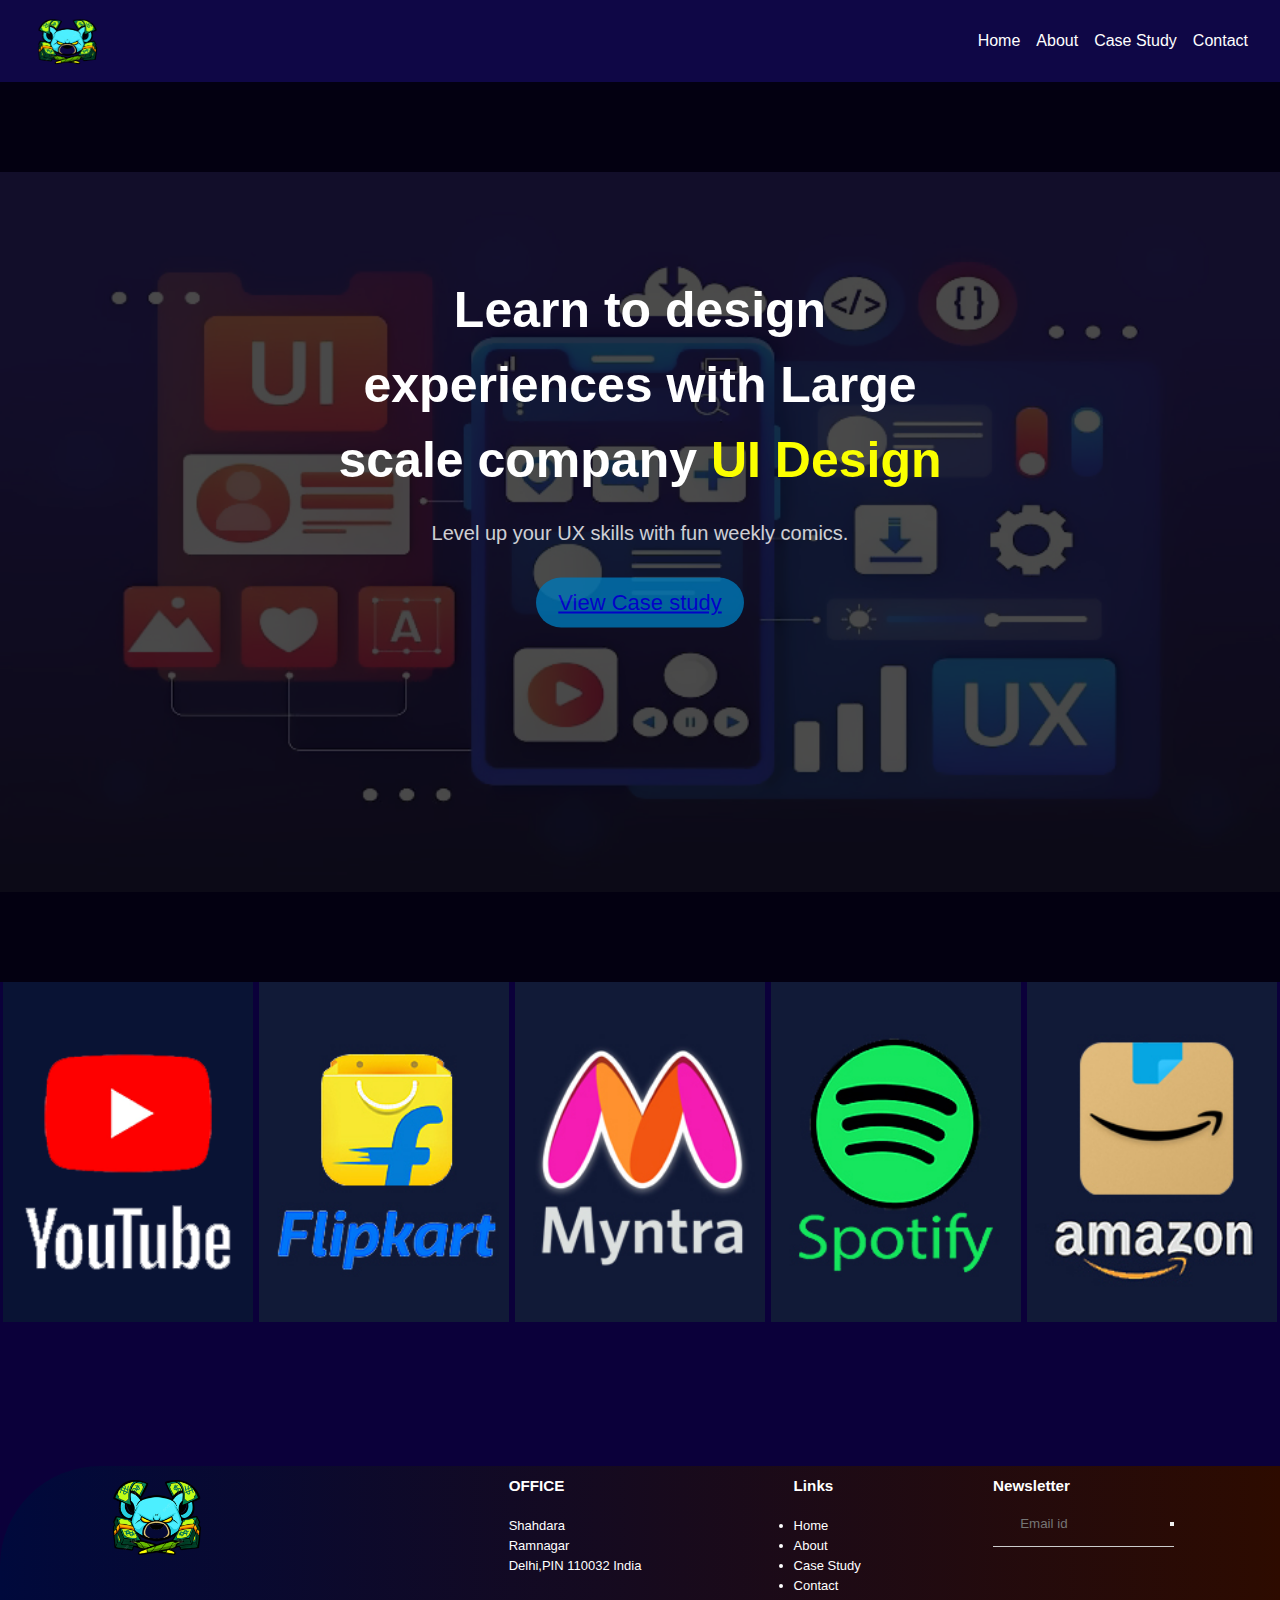
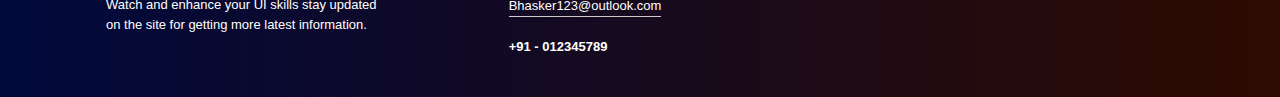
<file: index.html>
<!DOCTYPE html>
<html lang="en">
<head>
    <meta charset="UTF-8">
    <meta name="viewport" content="width=device-width, initial-scale=1.0">
    <title>Responsive Website Design</title>
    <link rel="stylesheet" href="Styles.css">
    <link rel="stylesheet" href="https://cdnjs.cloudflare.com/ajax/libs/font-awesome/6.5.2/css/all.min.css" integrity="sha512-SnH5WK+bZxgPHs44uWIX+LLJAJ9/2PkPKZ5QiAj6Ta86w+fsb2TkcmfRyVX3pBnMFcV7oQPJkl9QevSCWr3W6A==" crossorigin="anonymous" referrerpolicy="no-referrer" />
</head>
<body>
    <!--------Navbar------->

    <nav class="navbar">
        <img src="logo.png" alt="logo" class="logoimage">
        <ul class="nav-links">
            <li><a href="index.html">Home</a></li>
            <li><a href="About.Html">About </a></li>
            <li><a href="casestudy.html">Case Study</a></li>
            <li><a href="Contact.html">Contact </a></li>
        </ul>
    </nav>
    

 <!--Home -->
 <div class="bgImage"></div>
 <div class="content-Home">
 <h2> Learn to design experiences with Large scale company <span> UI Design</span></h2>
 <p>Level up your UX skills with fun weekly comics.</p>
 <button> <a href="casestudy.html"> View Case study</a></button>
</div>

    <!--------Image box ------->

    <div class="imagebox">
       <div class="wrapper">
       <div class="card">
    <img src="Youtube.png">
    <div class="info">
        <h1>Youtube</h1>
        <p> Youtube a video sharing and streaming platform.</p>
        <a href="youtube.html" class="btn">Read More</a>
    </div>
    </div>
</div>  

<div class="wrapper">
    <div class="card">
 <img src="Flipkart.jpg">
 <div class="info">
     <h1>Flipkart</h1>
     <p>Flipkart is a E-commerce marketplace - Aquired by Walmart-</p>
     <a href="flipkart.html" class="btn">Read More</a>
 </div>
 </div>
</div>  

<div class="wrapper">
    <div class="card">
 <img src="Myntra.jpg">
 <div class="info">
     <h1>Myntra</h1>
     <p>Myntra is a fashion e-commerce platform - Acquired by Flipkart-</p>
     <a href="myntra.html" class="btn">Read More</a>
 </div>
 </div>
</div>  

<div class="wrapper">
    <div class="card">
 <img src="Spotify.jpg">
 <div class="info">
     <h1>Spotify</h1>
     <p> Spotify is a music streaming service.</p>
     <a href="spotify.html" class="btn">Read More</a>
 </div>
 </div>
</div>  

<div class="wrapper">
    <div class="card">
 <img src="Amazon.jpg">
 <div class="info">
     <h1>Amazon</h1>
     <p> Amazon is a e-commerce marketplace and technology giant.</p>
     <a href="amazon.Html" class="btn">Read More</a>
 </div>
 </div>
</div>  
</div>
<br><br><br><br><br><br>

<!--------FOOTER------->

<footer>
<div class="row">
<div class="col">
   <img src="footer logo.png" class="footer-logo">
   <p> Watch and enhance your UI skills stay updated <br>
    on the site for getting more latest information.</p>
</div>
<div class="col">
    <h3>OFFICE</h3>
    <p>Shahdara</p>
    <p>Ramnagar </p>
    <p> Delhi,PIN 110032 India</p>
    <p class="email-id">Bhasker123@outlook.com</p>
    <h4>+91 - 012345789</h4>
</div>
<div class="col">
    <h3> Links </h3>
    <ul>
        <li><a href="index.html">Home</a></li>
        <li><a href="About.Html">About </a></li>
        <li><a href="casestudy.html">Case Study</a></li>
        <li><a href="Contact.html">Contact </a></li>
    </ul>
</div>
<div class="col">
    <h3>Newsletter</h3>
    <form>
        <i class="fa-regular fa-envelope"></i>
        <input type="email" placeholder="   Email id" required>
        <button type="submit"><i class="fa-solid fa-arrow-right"></i></button>
    </form>
    <div class="social-icons">
        <i class="fa-brands fa-linkedin"></i>
        <i class="fa-brands fa-github"></i>
        <i class="fa-solid fa-envelope"></i>

    </div>
</div>
</div>
</footer>
</body>
</html>
</file>
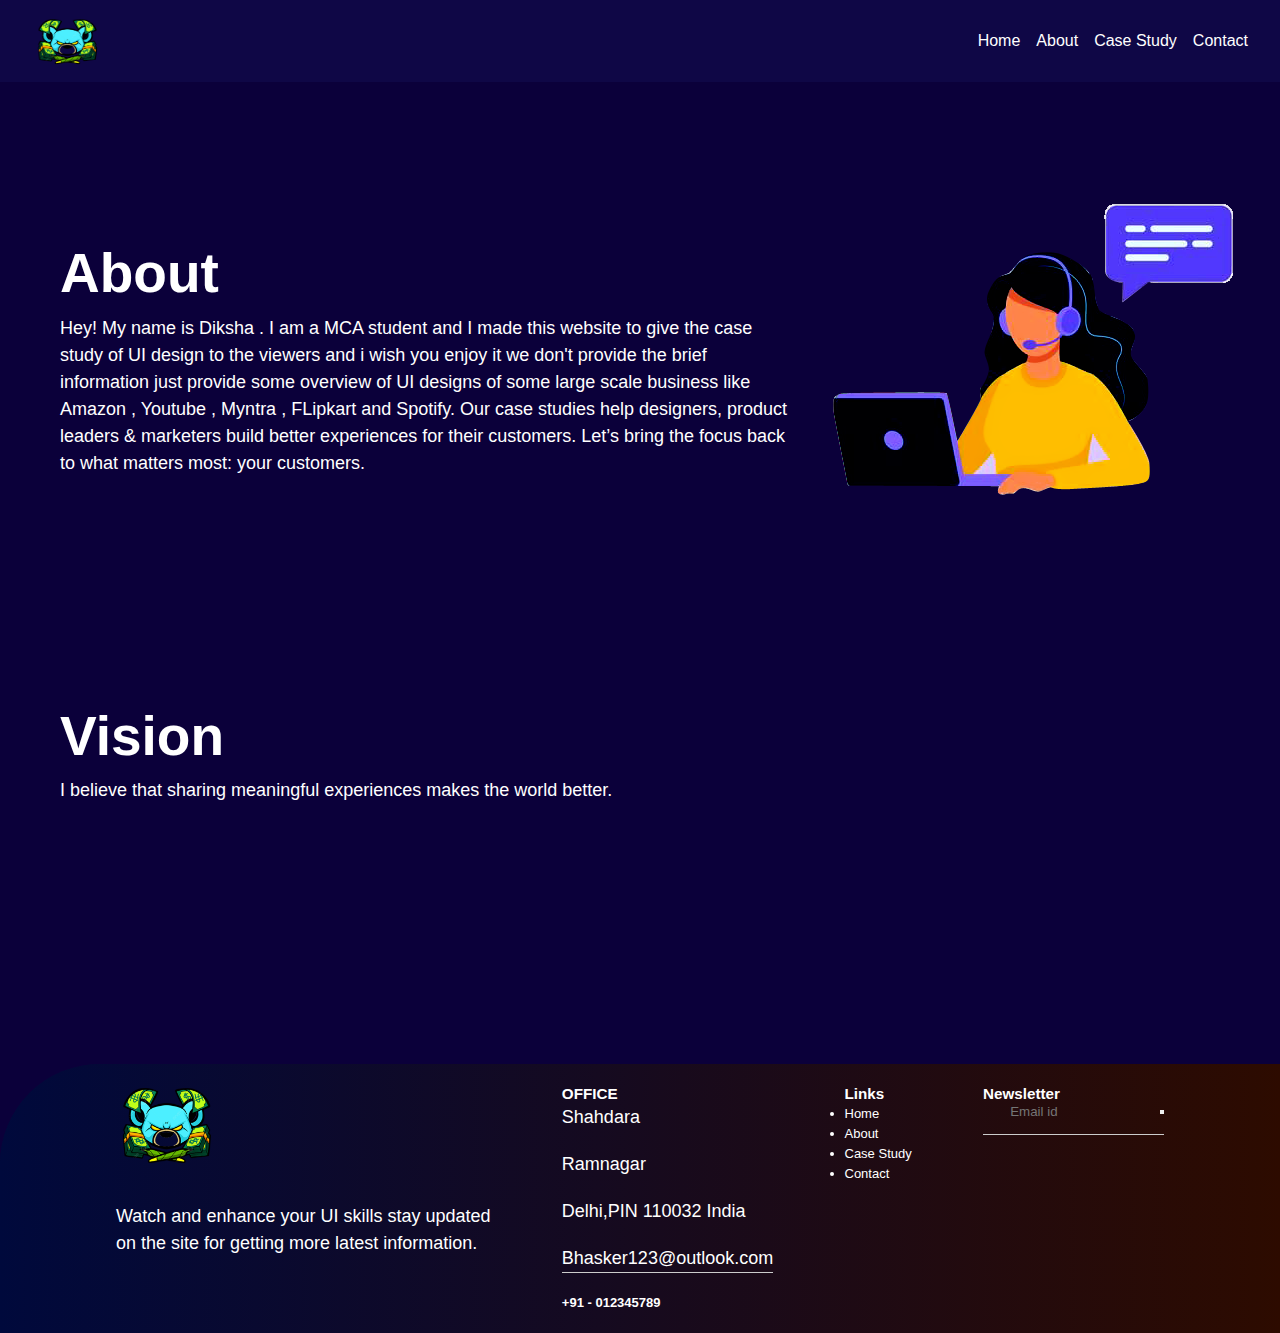
<file: About.Html>
<!DOCTYPE html>
<html lang="en">
<head>
    <meta charset="UTF-8">
    <meta name="viewport" content="width=device-width, initial-scale=1.0">
    <title>Responsive Website Design</title>
    <link rel="stylesheet" href="Styles.css">
    <link rel="stylesheet" href="https://cdnjs.cloudflare.com/ajax/libs/font-awesome/6.5.2/css/all.min.css" integrity="sha512-SnH5WK+bZxgPHs44uWIX+LLJAJ9/2PkPKZ5QiAj6Ta86w+fsb2TkcmfRyVX3pBnMFcV7oQPJkl9QevSCWr3W6A==" crossorigin="anonymous" referrerpolicy="no-referrer" />
</head>
<body>
    <!--------Navbar------->

    <nav class="navbar">
        <img src="logo.png" alt="logo" class="logoimage">
        <ul class="nav-links">
            <li><a href="index.html">Home</a></li>
            <li><a href="About.Html">About </a></li>
            <li><a href="casestudy.html">Case Study</a></li>
            <li><a href="Contact.html">Contact </a></li>
        </ul>
    </nav>
<!---- ABOUT -->
<div class="about-us">
    <div class="about-flex">
        <img src="About.us.png">
    </div>
<div class="about-container">
    <div class="about-row">
            <h2> About </h2>

            <p> Hey! My name is Diksha . I am a MCA student and I made this website to give the case study of UI design
                to the viewers and i wish you enjoy it we don't provide the brief information just provide some overview of
                UI designs of some large scale business like Amazon , Youtube , Myntra , FLipkart and Spotify.
                Our case studies help designers, product leaders & marketers build better experiences for their customers.
                Let’s bring the focus back to what matters most: your customers.
            </p>
        </div>
    </div>
    <br><br>
    <div class="about-quotes">
    <h2 class="about h2">Vision</h2>
    <p class="about h2">I believe that sharing meaningful experiences makes the world better. </p>

    </div>
    <br><br><br><br><br><br><br><br><br><br>

    <!--FOOTER-->
    <footer>
        <div class="about-footer">
        <div class="about-footer-row">
        <div class="about-footer-col">
           <img src="footer logo.png" class="footer-logo">
           <p> Watch and enhance your UI skills stay updated <br>
            on the site for getting more latest information.</p>
        </div>
        <div class="about-footer-col">
            <h3>OFFICE</h3>
            <p>Shahdara</p>
            <p>Ramnagar </p>
            <p> Delhi,PIN 110032 India</p>
            <p class="email-id">Bhasker123@outlook.com</p>
            <h4>+91 - 012345789</h4>
        </div>
        <div class="about-footer-col">
            <h3> Links </h3>
            <ul>
                <li><a href="index.html">Home</a></li>
                <li><a href="About.Html">About </a></li>
                <li><a href="casestudy.html">Case Study</a></li>
                <li><a href="Contact.html">Contact </a></li>
            </ul>
        </div>
        <div class="about-footer-col">
            <h3>Newsletter</h3>
            <form>
                <i class="fa-regular fa-envelope"></i>
                <input type="email" placeholder="   Email id" required>
                <button type="submit"><i class="fa-solid fa-arrow-right"></i></button>
            </form>
            <div class="about-footer-social-icons">
                <i class="fa-brands fa-linkedin"></i>
                <i class="fa-brands fa-github"></i>
                <i class="fa-solid fa-envelope"></i>
        
            </div>
        </div>
        </div>
    </div>
    </footer>
</body>
</html>
</file>
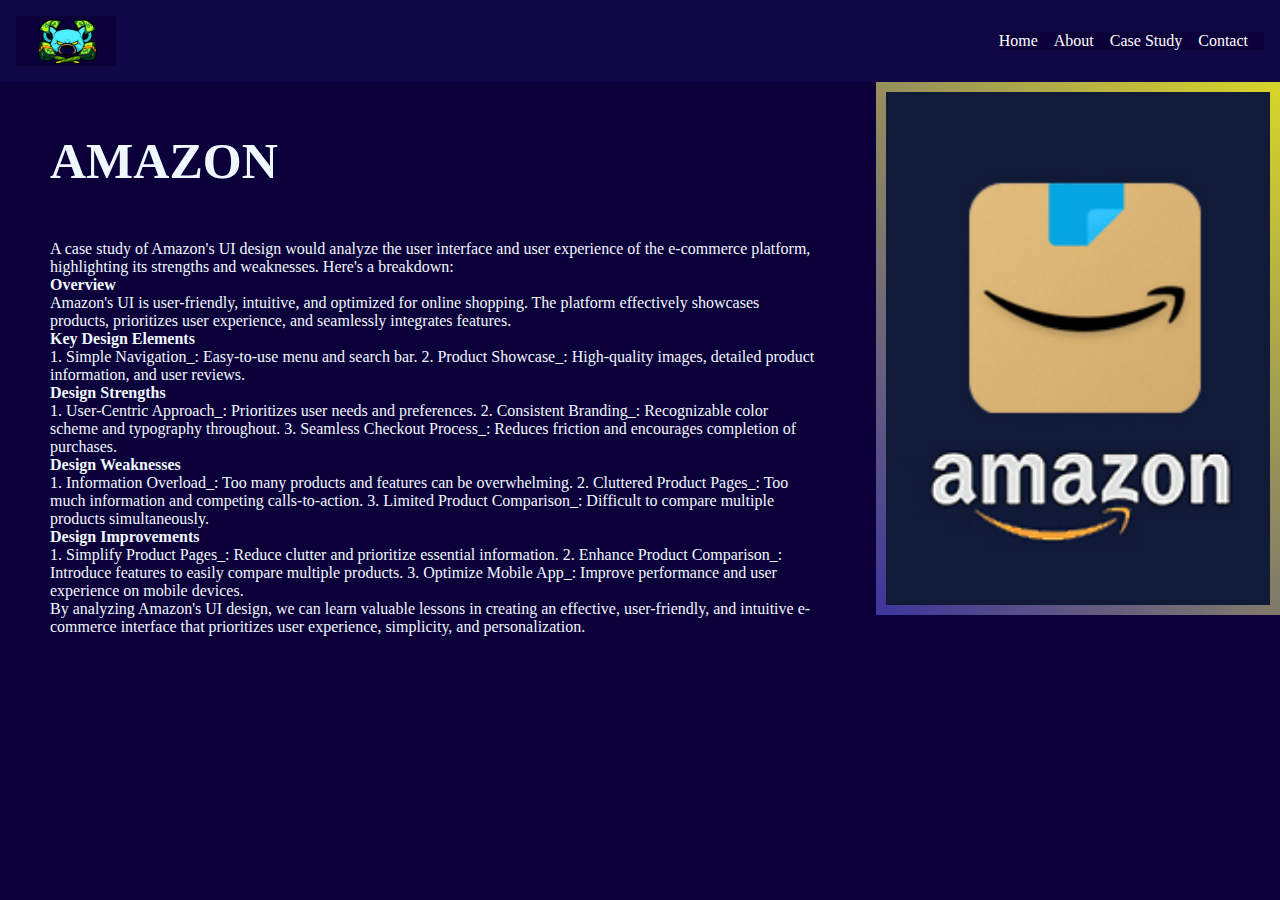
<file: amazon.Html>
<!DOCTYPE html>
<html lang="en">
<head>
    <meta charset="UTF-8">
    <meta name="viewport" content="width=device-width, initial-scale=1.0">
    <title>Document</title>
    <link rel="stylesheet" href="study.css">
</head>
<body>
    <!---NAVBAR-->
    <nav class="navbar">
        <img src="logo.png" alt="logo" class="logoimage">
        <ul class="nav-links">
            <li><a href="index.html">Home</a></li>
            <li><a href="About.Html">About </a></li>
            <li><a href="casestudy.html">Case Study</a></li>
            <li><a href="Contact.html">Contact </a></li>
        </ul>
    </nav>

    <img class="img_deg" src="Amazon.jpg">
    <h1>AMAZON</h1>
    <p> A case study of Amazon's UI design would analyze the user interface and user experience of the e-commerce platform, highlighting its strengths and weaknesses. Here's a breakdown:
        <br>
        <b>Overview</b>
         <br>
         Amazon's UI is user-friendly, intuitive, and optimized for online shopping. The platform effectively showcases products, prioritizes user experience, and seamlessly integrates features.
        <br>
        <b>Key Design Elements</b>
        <br>
        1. Simple Navigation_: Easy-to-use menu and search bar.
        2. Product Showcase_: High-quality images, detailed product information, and user reviews.
       
        <br>
        <b>Design Strengths</b>
        <br>
        1. User-Centric Approach_: Prioritizes user needs and preferences.
        2. Consistent Branding_: Recognizable color scheme and typography throughout.
        3. Seamless Checkout Process_: Reduces friction and encourages completion of purchases.
        
        <br>
        <b>Design Weaknesses</b>
        <br>
        1. Information Overload_: Too many products and features can be overwhelming.
        2. Cluttered Product Pages_: Too much information and competing calls-to-action.
        3. Limited Product Comparison_: Difficult to compare multiple products simultaneously.
        <br>
        <b>Design Improvements</b>
        <br>
        1. Simplify Product Pages_: Reduce clutter and prioritize essential information.
        2. Enhance Product Comparison_: Introduce features to easily compare multiple products.
        3. Optimize Mobile App_: Improve performance and user experience on mobile devices.
        <br>
        By analyzing Amazon's UI design, we can learn valuable lessons in creating an effective, user-friendly, and intuitive e-commerce interface that prioritizes user experience, simplicity, and personalization.</p>
</body>
</html>
</file>
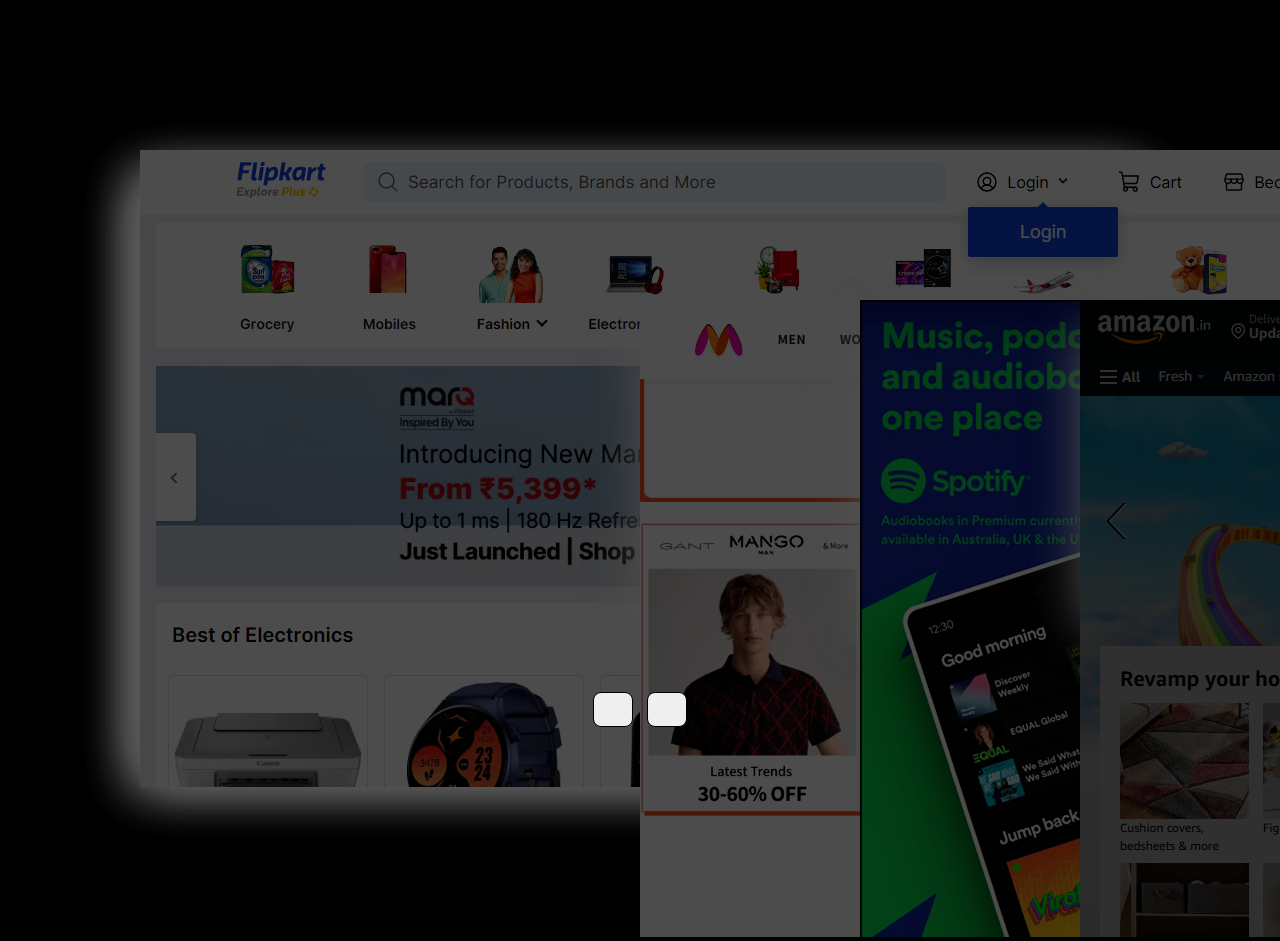
<file: casestudy.html>
<!DOCTYPE html>
<html lang="en">
<head>
    <meta charset="UTF-8">
    <meta name="viewport" content="width=device-width, initial-scale=1.0">
    <title>Document</title>
    <link rel="stylesheet" href="Casestudy.css">
</head>
<body>
    <!--Font Awesome CDN-->
    <link rel="stylesheet" href="https://cdnjs.cloudflare.com/ajax/libs/font-awesome/6.4.0/css/all.min.css" integrity="sha512-iecdLmaskl7CVkqkXNQ/ZH/XLlvWZOJyj7Yy7tcenmpD1ypASozpmT/E0iPtmFIB46ZmdtAc9eNBvH0H/ZpiBw==" crossorigin="anonymous" referrerpolicy="no-referrer" />
     
    <div class="container">
        <div class="slide">

            
            <div class="item" >
                <img src="youtubethumbnail.png">
                <div class="content">
                    <div class="name">Youtube</div>
                    <div class="des">Youtube a video sharing and streaming platform.</div>
                    <button><a href="youtube.html"> View Case study</a></button>
                </div>
            </div>
            <div class="item" >
                <img src="flipkartthumbnail.png">
                <div class="content">
                    <div class="name">Flipkart</div>
                    <div class="des">Flipkart is a E-commerce marketplace - Aquired by Walmart-</div>
                    <button><a href="flipkart.html"> View Case study</a></button>
                </div>
            </div>
            <div class="item">
                <img src="myntrathumbnail.png">
                <div class="content">
                    <div class="name">Myntra</div>
                    <div class="des">Myntra is a fashion e-commerce platform - Acquired by Flipkart-</div>
                    <button><a href="myntra.html"> View Case study</a></button>
                </div>
            </div>
            <div class="item">
                <img src="Spotifythumbnail.png">
                <div class="content">
                    <div class="name">Spotify</div>
                    <div class="des">Spotify is a music streaming service.</div>
                    <button><a href="spotify.html"> View Case study</a></button>
                </div>
            </div>
            <div class="item" >
                <img src="Amazonthumbnail.png">
                <div class="content">
                    <div class="name">Amazon</div>
                    <div class="des">Amazon is a e-commerce marketplace and technology giant.</div>
                    <button><a href="amazon.Html"> View Case study</a></button>
                </div>
            </div>

        </div>

        <div class="button">
            <button class="prev"><i class="fa-solid fa-arrow-left"></i></button>
            <button class="next"><i class="fa-solid fa-arrow-right"></i></button>
        </div>
    </div>
    <script>

let next = document.querySelector('.next')
let prev = document.querySelector('.prev')

next.addEventListener('click', function(){
    let items = document.querySelectorAll('.item')
    document.querySelector('.slide').appendChild(items[0])
})

prev.addEventListener('click', function(){
    let items = document.querySelectorAll('.item')
    document.querySelector('.slide').prepend(items[items.length - 1]) // here the length of items = 6
})
    </script>
</body>
</html>
</file>
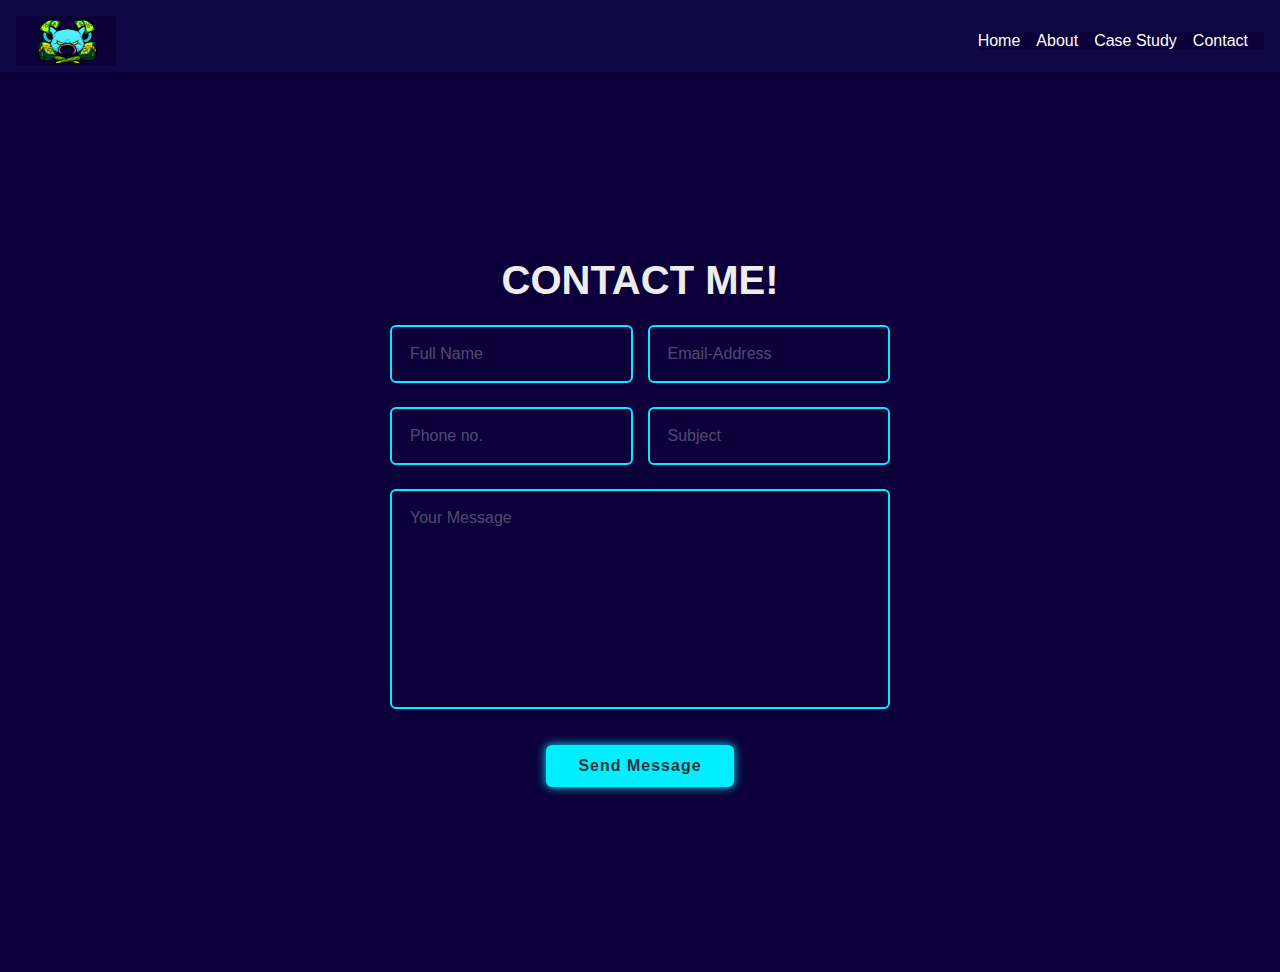
<file: Contact.html>
<!DOCTYPE html>
<html lang="en">
<head>
    <meta charset="UTF-8">
    <meta name="viewport" content="width=device-width, initial-scale=1.0">
    <title>Responsive Website Design Contact form Using Javascript</title>
    <link rel="stylesheet" href="contactstyle.css">
    <link rel="stylesheet" href="https://cdnjs.cloudflare.com/ajax/libs/font-awesome/6.5.2/css/all.min.css" integrity="sha512-SnH5WK+bZxgPHs44uWIX+LLJAJ9/2PkPKZ5QiAj6Ta86w+fsb2TkcmfRyVX3pBnMFcV7oQPJkl9QevSCWr3W6A==" crossorigin="anonymous" referrerpolicy="no-referrer" />
</head>
<body>
     <!--------Navbar------->

     <nav class="navbar">
        <img src="logo.png" alt="logo" class="logoimage">
        <ul class="nav-links">
            <li><a href="index.html">Home</a></li>
            <li><a href="About.Html">About </a></li>
            <li><a href="casestudy.html">Case Study</a></li>
            <li><a href="Contact.html">Contact </a></li>
        </ul>
    </nav>
    
    <!--Contact-->
    <div class="contactpagebody">
    <div class="contactuspage">
   <section class="contact">
    <h2>CONTACT ME!</h2>
   </section>
   <form action="#">
   <div class="input-box">
    <div class="input-field field">
        <input type="text" placeholder="Full Name" id="name" class="item" autocomplete="off">
        <div class="error-txt">Full Name can't be blank</div>
    </div>
    <div class="input-field field">
        <input type="text" placeholder="Email-Address" id="email" class="item" autocomplete="off">
        <div class="error-txt">Email-Address can't be blank</div>
    </div>
   </div>
   <div class="input-box">
    <div class="input-field field">
        <input type="text" placeholder="Phone no." id="phone" class="item" autocomplete="off">
        <div class="error-txt">Phone no. can't be blank</div>
    </div>
    <div class="input-field field">
        <input type="text" placeholder="Subject" id="Subject" class="item" autocomplete="off">
        <div class="error-txt">Subject can't be blank</div>
    </div>
   </div>
   <div class="textarea-field field">
    <textarea name="" id="message" cols="30" rows="10" placeholder="Your Message" class="item" 
    autocomplete="off"></textarea>
    <div class="error-txt">Message can't be blank</div>
   </div>
   <button type="Submit">Send Message</button>
</section>
   </form>
</div>
</div>
</body>
</html>
</file>
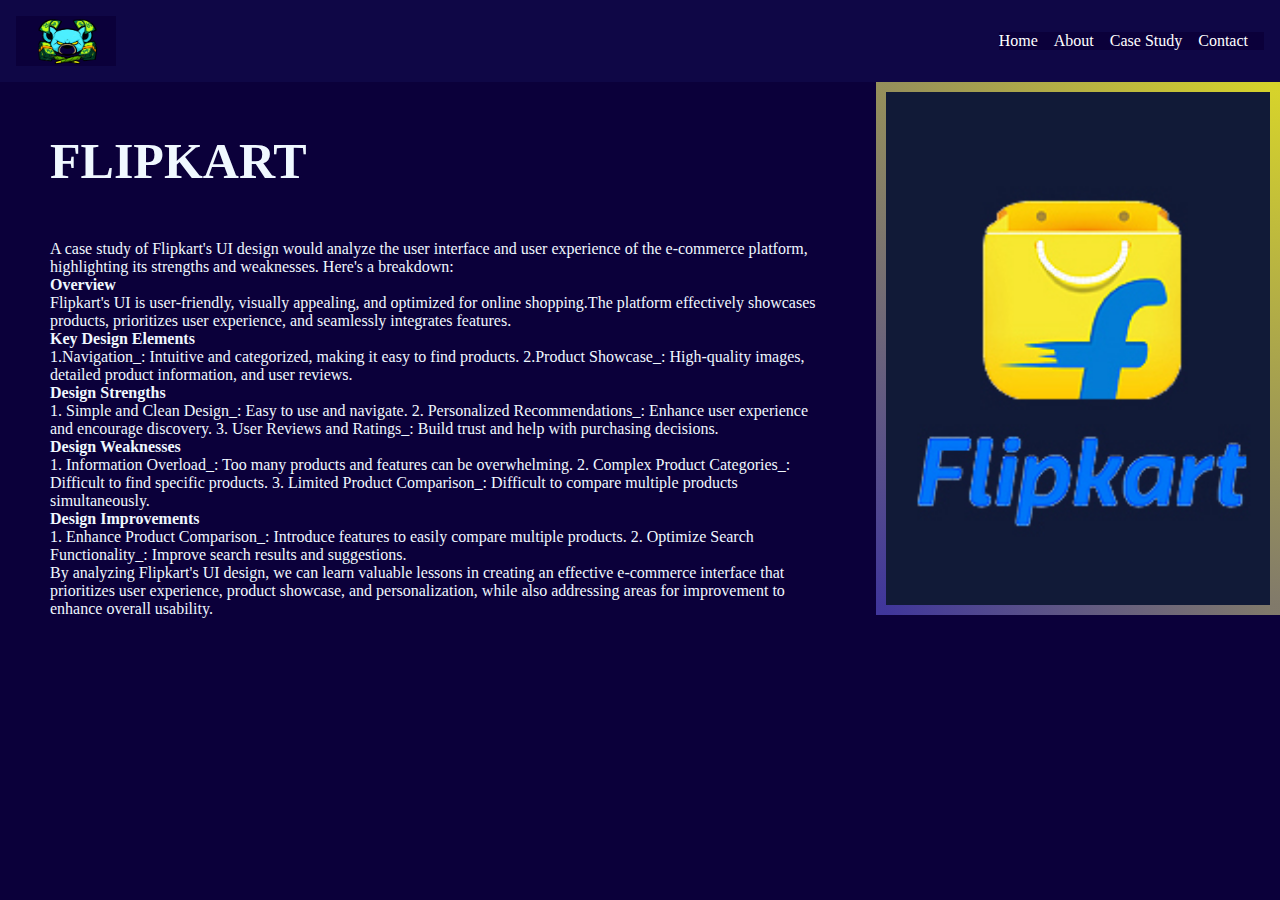
<file: flipkart.html>
<!DOCTYPE html>
<html lang="en">
<head>
    <meta charset="UTF-8">
    <meta name="viewport" content="width=device-width, initial-scale=1.0">
    <title>Document</title>
    <link rel="stylesheet" href="study.css">
</head>
<body>
    <!---NAVBAR-->
    <nav class="navbar">
        <img src="logo.png" alt="logo" class="logoimage">
        <ul class="nav-links">
            <li><a href="index.html">Home</a></li>
            <li><a href="About.Html">About </a></li>
            <li><a href="casestudy.html">Case Study</a></li>
            <li><a href="Contact.html">Contact </a></li>
        </ul>
    </nav>

    <img class="img_deg" src="Flipkart.jpg">
    <h1>FLIPKART</h1>
    <p> A case study of Flipkart's UI design would analyze the user interface and user experience of the e-commerce platform, highlighting its strengths and weaknesses. Here's a breakdown:
        <br>
        <b>Overview</b>
        <br>
        Flipkart's UI is user-friendly, visually appealing, and optimized for online shopping.The platform effectively showcases products, prioritizes user experience, and seamlessly integrates features.
        <br>
        <b>Key Design Elements</b>
        <br>
        1.Navigation_: Intuitive and categorized, making it easy to find products.
        2.Product Showcase_: High-quality images, detailed product information, and user reviews.
        
        <br>
        <b>Design Strengths</b>
        <br>
        1. Simple and Clean Design_: Easy to use and navigate.
        2. Personalized Recommendations_: Enhance user experience and encourage discovery.
        3. User Reviews and Ratings_: Build trust and help with purchasing decisions.
        <br>
        <b>Design Weaknesses</b>
        <br>
        1. Information Overload_: Too many products and features can be overwhelming.
        2. Complex Product Categories_: Difficult to find specific products.
        3. Limited Product Comparison_: Difficult to compare multiple products simultaneously.
        <br>
        <b>Design Improvements</b>
        <br>
        1. Enhance Product Comparison_: Introduce features to easily compare multiple products.
        2. Optimize Search Functionality_: Improve search results and suggestions.
        <br>
        By analyzing Flipkart's UI design, we can learn valuable lessons in creating an effective e-commerce interface that prioritizes user experience, product showcase, and personalization, while also addressing areas for improvement to enhance overall usability.</p>
</body>
</html>
</file>
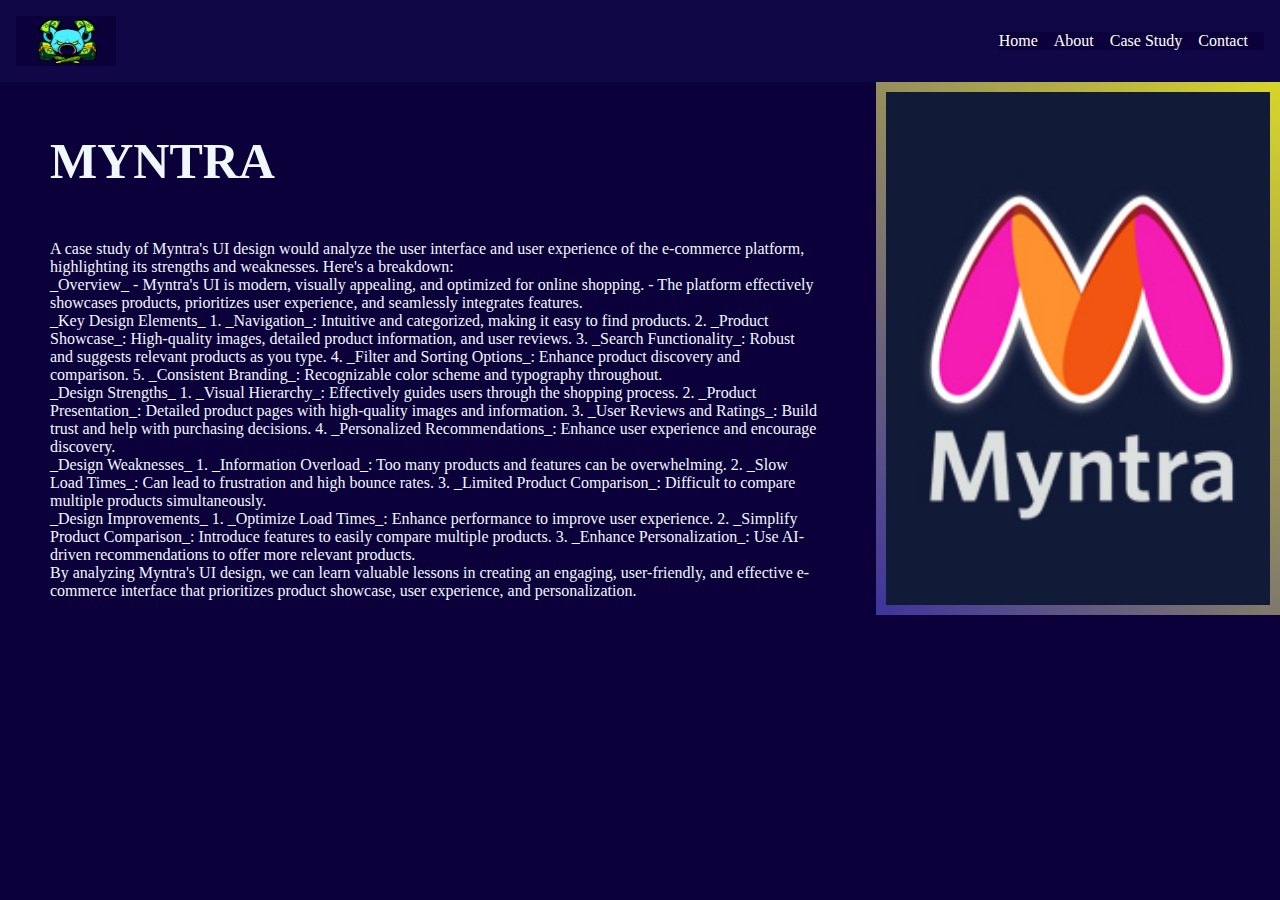
<file: myntra.html>
<!DOCTYPE html>
<html lang="en">
<head>
    <meta charset="UTF-8">
    <meta name="viewport" content="width=device-width, initial-scale=1.0">
    <title>Document</title>
    <link rel="stylesheet" href="study.css">
</head>
<body>
    <!---NAVBAR-->
    <nav class="navbar">
        <img src="logo.png" alt="logo" class="logoimage">
        <ul class="nav-links">
            <li><a href="index.html">Home</a></li>
            <li><a href="About.Html">About </a></li>
            <li><a href="casestudy.html">Case Study</a></li>
            <li><a href="Contact.html">Contact </a></li>
        </ul>
    </nav>

    <img class="img_deg" src="Myntra.jpg">
    <h1>MYNTRA</h1>
    <p> A case study of Myntra's UI design would analyze the user interface and user experience of the e-commerce platform, highlighting its strengths and weaknesses. Here's a breakdown:
        <br>
        _Overview_
        - Myntra's UI is modern, visually appealing, and optimized for online shopping.
        - The platform effectively showcases products, prioritizes user experience, and seamlessly integrates features.
        <br>
        _Key Design Elements_
        1. _Navigation_: Intuitive and categorized, making it easy to find products.
        2. _Product Showcase_: High-quality images, detailed product information, and user reviews.
        3. _Search Functionality_: Robust and suggests relevant products as you type.
        4. _Filter and Sorting Options_: Enhance product discovery and comparison.
        5. _Consistent Branding_: Recognizable color scheme and typography throughout.
        <br>
        _Design Strengths_
        1. _Visual Hierarchy_: Effectively guides users through the shopping process.
        2. _Product Presentation_: Detailed product pages with high-quality images and information.
        3. _User Reviews and Ratings_: Build trust and help with purchasing decisions.
        4. _Personalized Recommendations_: Enhance user experience and encourage discovery.
        <br>
        _Design Weaknesses_
        1. _Information Overload_: Too many products and features can be overwhelming.
        2. _Slow Load Times_: Can lead to frustration and high bounce rates.
        3. _Limited Product Comparison_: Difficult to compare multiple products simultaneously.
        <br>
        _Design Improvements_
        1. _Optimize Load Times_: Enhance performance to improve user experience.
        2. _Simplify Product Comparison_: Introduce features to easily compare multiple products.
        3. _Enhance Personalization_: Use AI-driven recommendations to offer more relevant products.
        <br>
        By analyzing Myntra's UI design, we can learn valuable lessons in creating an engaging, user-friendly, and effective e-commerce interface that prioritizes product showcase, user experience, and personalization.</p>
</body>
</html>
</file>
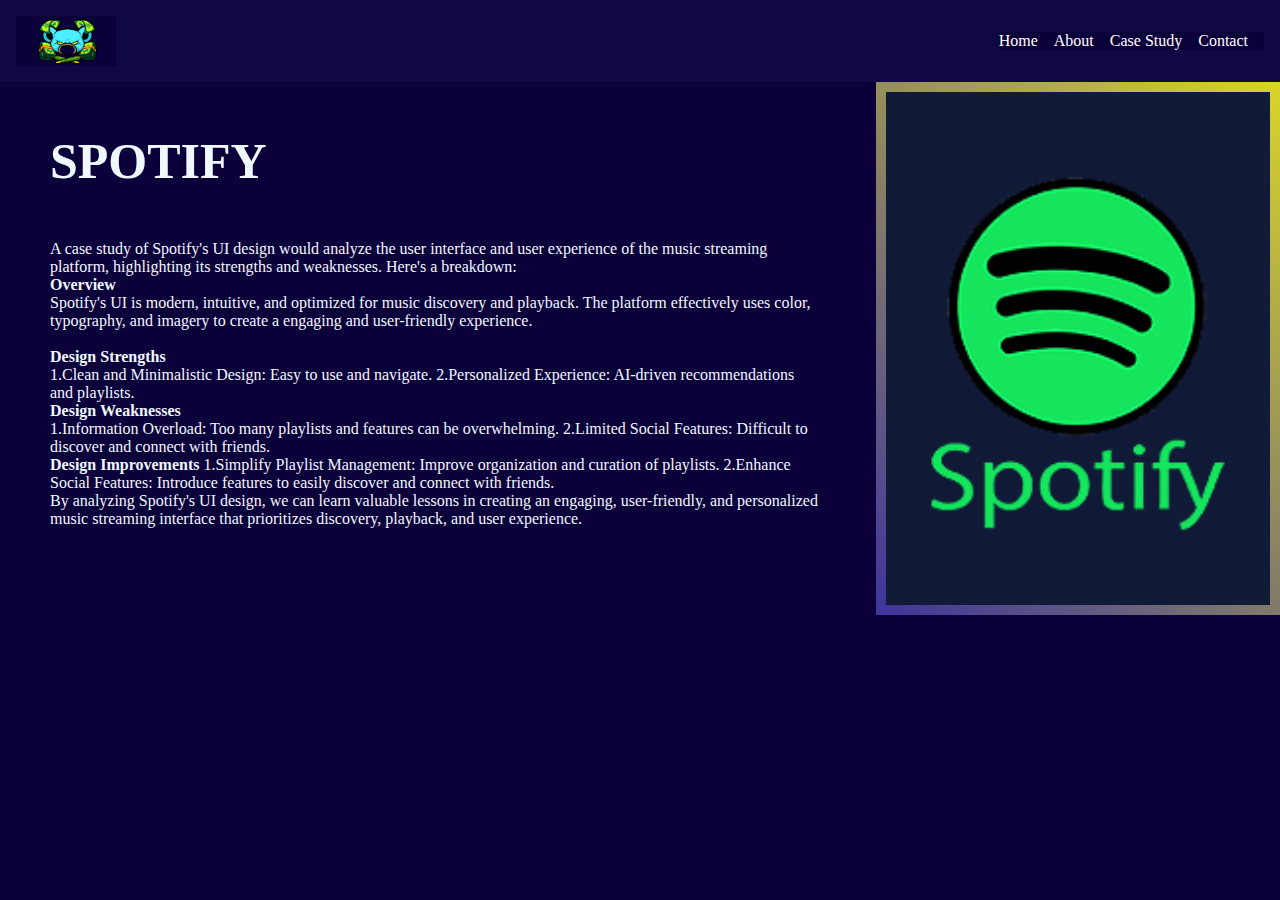
<file: spotify.html>
<!DOCTYPE html>
<html lang="en">
<head>
    <meta charset="UTF-8">
    <meta name="viewport" content="width=device-width, initial-scale=1.0">
    <title>Document</title>
    <link rel="stylesheet" href="study.css">
</head>
<body>
    <!---NAVBAR-->
    <nav class="navbar">
        <img src="logo.png" alt="logo" class="logoimage">
        <ul class="nav-links">
            <li><a href="index.html">Home</a></li>
            <li><a href="About.Html">About </a></li>
            <li><a href="casestudy.html">Case Study</a></li>
            <li><a href="Contact.html">Contact </a></li>
        </ul>
    </nav>

    <img class="img_deg" src="Spotify.jpg">
    <h1>SPOTIFY</h1>
    <p> A case study of Spotify's UI design would analyze the user interface and user experience of the music streaming platform, highlighting its strengths and weaknesses. Here's a breakdown:
        <br>
        <b>Overview</b>
        <br>
        Spotify's UI is modern, intuitive, and optimized for music discovery and playback.
        The platform effectively uses color, typography, and imagery to create a engaging and user-friendly experience.
        <br>
        <br>
        <b>Design Strengths</b>
        <br>
        1.Clean and Minimalistic Design: Easy to use and navigate.
        2.Personalized Experience: AI-driven recommendations and playlists.
        <br>
        <b>Design Weaknesses</b>
        <br>
        1.Information Overload: Too many playlists and features can be overwhelming.
        2.Limited Social Features: Difficult to discover and connect with friends.
        <br>
        <b>Design Improvements</b>
        1.Simplify Playlist Management: Improve organization and curation of playlists.
        2.Enhance Social Features: Introduce features to easily discover and connect with friends.
        
        <br>
        By analyzing Spotify's UI design, we can learn valuable lessons in creating an engaging, user-friendly, and personalized music streaming interface that prioritizes discovery, playback, and user experience.</p>
</body>
</html>
</file>
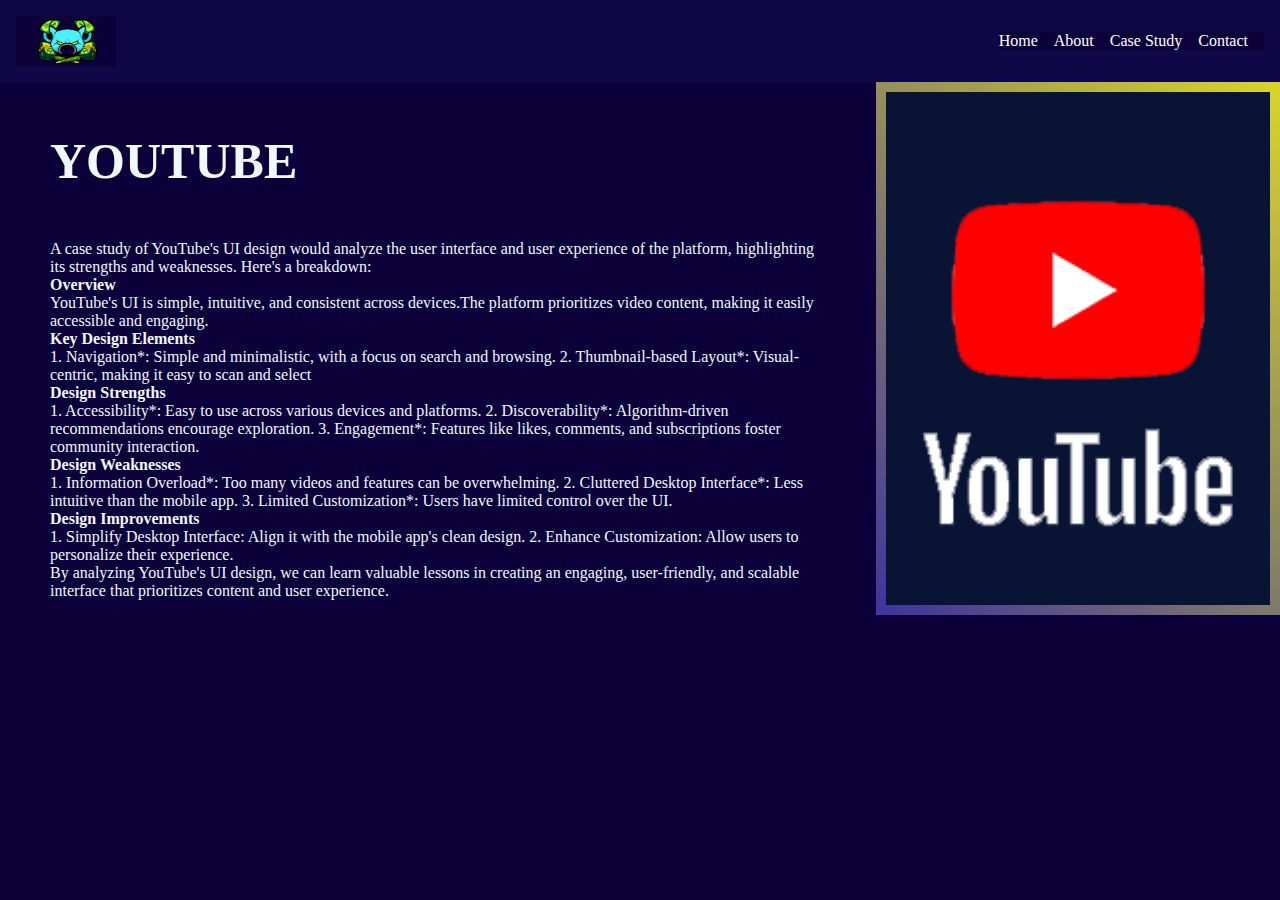
<file: youtube.html>
<!DOCTYPE html>
<html lang="en">
<head>
    <meta charset="UTF-8">
    <meta name="viewport" content="width=device-width, initial-scale=1.0">
    <title>Document</title>
    <link rel="stylesheet" href="study.css">
</head>
<body>
    <!---NAVBAR-->
    <nav class="navbar">
        <img src="logo.png" alt="logo" class="logoimage">
        <ul class="nav-links">
            <li><a href="index.html">Home</a></li>
            <li><a href="About.Html">About </a></li>
            <li><a href="casestudy.html">Case Study</a></li>
            <li><a href="Contact.html">Contact </a></li>
        </ul>
    </nav>

    <img class="img_deg" src="Youtube.png">
    <h1>YOUTUBE</h1>
    <p>A case study of YouTube's UI design would analyze the user interface and user experience of the platform, highlighting its strengths and weaknesses. Here's a breakdown:
        <br>
        <b>Overview</b>
        <br>
        YouTube's UI is simple, intuitive, and consistent across devices.The platform prioritizes video content, making it easily accessible and engaging.
       <br>
        <b>Key Design Elements</b>
        <br>
        1. Navigation*: Simple and minimalistic, with a focus on search and browsing.
        2. Thumbnail-based Layout*: Visual-centric, making it easy to scan and select
    
        <br>
        <b>Design Strengths</b>
        <br>
        1. Accessibility*: Easy to use across various devices and platforms.
        2. Discoverability*: Algorithm-driven recommendations encourage exploration.
        3. Engagement*: Features like likes, comments, and subscriptions foster community interaction.
        <br>
        <b>Design Weaknesses</b>
        <br>
        1. Information Overload*: Too many videos and features can be overwhelming.
        2. Cluttered Desktop Interface*: Less intuitive than the mobile app.
        3. Limited Customization*: Users have limited control over the UI.
        <br>
        <b>Design Improvements</b>
        <br>
        1. Simplify Desktop Interface: Align it with the mobile app's clean design.
        2. Enhance Customization: Allow users to personalize their experience.
        
        <br>
        By analyzing YouTube's UI design, we can learn valuable lessons in creating an engaging, user-friendly, and scalable interface that prioritizes content and user experience.</p>
</body>
</html>
</file>
<file: Styles.css>
/* Global Styles */

* {
    box-sizing: border-box;
    margin: 0;
    padding: 0;
    font-family:'Lato',sans-serif
}

body {
    font-family: 'Helvetica', sans-serif;
    font-size: 16px;
    line-height: 1.5;
    color: #333;
    background-color: rgb(11, 0, 58);
}

/* Navbar Styles */

.navbar {
    background-color: rgb(15, 7, 70);
    padding: 1rem;
    display: flex;
    justify-content: space-between;
    align-items: center;
}

.logoimage {
   height: 50px;
   width: 100px;
}

.nav-links {
    list-style: none;
    margin: 0;
    padding: 0;
    display: flex;
    justify-content: space-between;
}

.nav-links li {
    margin-right: 1rem;
}

.nav-links a {
    text-decoration: none;
    color: white;
    box-shadow: none;
    transition: color 0.2s ease;
}

.nav-links a:hover {
    color: #e5ff00;
    box-shadow: 0 0 20px #0ef;
}



/* Home */
.bgImage{
    margin: 0;
    padding: 0;
    box-sizing: border-box;
    font-family: sans-serif;
    position: relative;
    width: 100%;
    height: 100vh;
    background-image: url('Bg\ Image.jpg');
    background-size: 100%;
    background-repeat: no-repeat;
    background-position: center;
}

.bgImage::after{
    content: '';
    position: absolute;
    width: 100%;
    height: 100%;
    top: 0;
    left: 0;
    background-color: rgba(0,0,0,0.70);
}
.content-Home{
position: absolute;
top: 50%;
left: 50%;
transform: translate(-50%, -50%);
text-align: center;
}

.content-Home h2{
    font-size: 50px;
    color: white;
    margin-bottom: 20px;
}
.content-Home h2 span{
color: rgb(251, 255, 0);
}
.content-Home p{
    font-size: 20px;
    color: white;
    opacity: 0.8;
}

.content-Home button{
    padding: 12px 22px;
    margin-top: 30px;
    font-size: 22px;
    border: none;
    outline: none;
    color: white;
    background-color: #0077b6;
    border-radius: 25px;
    cursor: pointer;
    opacity: 0.8;
    transition: opacity 0.5s;
    }
      
/*About*/

#about,#offer{
    display: flex;
    align-items: center;
    flex-wrap: wrap;
}
.about-left-col{
    flex-basis: 50%;
}
.about-left-col img{
    width: 100%;
   
}
.about-right-col{
    flex-basis: 50%;
    text-align: right;
}
.about-text{
    max-width: 500px;
    margin: 100px;
    display: inline-block;
}
.about-text h2{
    margin: 100px;
    font-size: 28px;
    font-style: italic;
}
.about-text h3{
   font-size: 20px;
    font-style: italic;
    color: white;
}


/* Content Styles */


/* IMAGE */

.imagebox{
    justify-content: center;
    align-items: center;
    margin: auto;
    display: flex;
    width: 100%;
    height: 100%;
}


.wrapper{
    display: flex;
    width: 70%;
    justify-content: space-around;
   
}
.card{
    width: 250px;
    height: 340px;
    padding: 3rem 1rem;
    background: #d6e0f2;
    position: relative;
    display: flex;
    align-items: flex-end;
    box-shadow: 0px 7px 10px rgba(0,0,0,0,5);
    transition: 0.5s ease-in-out;
}
.card:hover{
    transform: translateY(20px);
}

.card::before{
    content: "";
    position: absolute;
    top: 0;
    left: 0;
    display: block;
    width: 100%;
    height: 100%;
    background: linear-gradient(to bottom,rgba(135, 214, 205, 0.5),rgb(187, 223, 126));
    z-index: 2;
    transition: 0.5s all;
    opacity: 0;
}

.card:hover::before{
    opacity: 1;
}
.card img{
    width: 100%;
    height: 100%;
    object-fit: cover;
    position: absolute;
    top: 0;
    left: 0;
}

.card .info {
    position: relative;
    z-index: 3;
    color: #d6e0f2;
    opacity: 0;
    transform: translateY(30px);
    transition: 0.5s all;
}
.card:hover .info{
    opacity: 1;
    transform: translateY(0px);
}

.card .info h1{
margin: 0;
color: #0C1844;

}
.card .info p{
    letter-spacing: 1px;
    font-size: 15px;
    margin-top: 8px;
    margin-bottom: 20px;
    color: black;
}
.card .info .btn{
    text-decoration: none;
    padding: 0.5rem 1rem;
    background: #fff;
    color: #000;
    font-size: 14px;
    font-weight: bold;
    cursor: pointer;
    transition: 0.4s ease-in-out;

}
.card .info .btn{
    box-shadow: 0px 7px 10px rgba(0,0,0,0,5);
}


/*--- Footer---*/

footer{
    width: 100%;
    bottom: 0;
    background: linear-gradient(to right,#00093c, #2d0b00);
    color: #fff;
    padding: 70px 10 30px;
    border-top-left-radius: 100px;
    font-size: 13px;
    line-height: 20px;
}

.row{
    width: 85%;
    margin: auto;
    display: flex;
    flex-wrap: wrap;
    align-items: flex-start;
    justify-content: space-between;
}

.col{
flex-direction: 25%;
padding: 10px;
}

.footer-logo{
    width: 150px;
    margin-bottom: 30px;
}
.col h3{
    width: fit-content;
    margin-bottom: 40px;
    position: relative;
}

.email-id{
    width: fit-content;
    border-bottom: 1px solid #ccc;
    margin: 20px 0;
}

ul li a{
    text-decoration: none;
    color: #fff;
}
form{
    padding-bottom: 15px;
    display: flex;
    align-items: center;
    justify-content: space-between;
    border-bottom: 1px solid #ccc;
    margin-bottom: 50px;
}

form .far{
    font-size: 18px;
    margin-right: 10px;
}

form input{
    width: 100%;
    background: transparent;
    color:#ccc;
    border: 0;
    outline: none;
}

.social-icons {
    width: 30px;
    height: 40px;
    border-radius: 50%;
    line-height: 50px;
    font-size: 30px;
    color: #fff;
    margin-right: 15px;
    cursor: pointer;
    display: flex;
    align-items: center;
    padding-left: 10px;
    margin: 50px;
}

/*---ABOUT----*/
.about-us{
margin: 0px;
padding: 0px;
box-sizing: border-box;
font-family: "Roboto", sans-serif;
}

.about-container{
    max-width: 1200px;
    margin: 0 auto;
    padding: 0 20px;
}

.about-row{
display: flex;
flex-wrap: wrap;
}

.about-flex{
flex: 0 0 50%;
max-width: 50%;
float: right;
padding: 20px 100;

}

.about-us h2{
    font-size: 55px;
    color: White;
    margin-top: 150px;
}

.about-us p{
    font-size: 18px;
    line-height: 1.5;
    color: white;
    margin-bottom: 20px;
}

.about-quotes{
color: #c9bdbd;
font-size: 15px;
padding: 0 60px;

}
/*----About Footer---*/
.about-footer{
    width: 100%;
    background: linear-gradient(to right,#00093c, #2d0b00);
    color: #fff;
    padding: 70px 10 30px;
    border-top-left-radius: 100px;
    font-size: 13px;
    line-height: 20px;
}

.about-footer-row{
    width: 85%;
    margin: auto;
    display: flex;
    flex-wrap: wrap;
    align-items: flex-start;
    justify-content: space-between;
}

.about-footer-col{
flex-direction: 25%;
padding: 20px;
}

.footer-logo{
    width: 100px;
    margin-bottom: 30px;
}
.col h3{
    width: fit-content;
    margin-bottom: 20px;
    position: relative;
}

.email-id{
    width: fit-content;
    border-bottom: 1px solid #ccc;
    margin: 20px 0;
}

ul li a{
    text-decoration: none;
    color: #fff;
}
form{
    padding-bottom: 15px;
    display: flex;
    align-items: center;
    justify-content: space-between;
    border-bottom: 1px solid #ccc;
    margin-bottom: 50px;
}

form .far{
    font-size: 18px;
    margin-right: 10px;
}

form input{
    width: 80%;
    background: transparent;
    color:#ccc;
    border: 0;
    outline: none;
}

.about-footer-social-icons {
    width: 30px;
    height: 40px;
    border-radius: 50%;
    line-height: 50px;
    font-size: 30px;
    color: #fff;
    margin-right: 15px;
    cursor: pointer;
    display: flex;
    align-items: center;
    padding-left: 10px;
    margin: 50px;
}
</file>
<file: study.css>
*{
    padding: 0;
    margin: 0;
    background-color: rgb(11, 0, 58);
}
.navbar {
    background-color: rgb(15, 7, 70);
    padding: 1rem;
    display: flex;
    justify-content: space-between;
    align-items: center;
}

.logoimage {
   height: 50px;
   width: 100px;
}

.nav-links {
    list-style: none;
    margin: 0;
    padding: 0;
    display: flex;
    justify-content: space-between;
}

.nav-links li {
    margin-right: 1rem;
}

.nav-links a {
    text-decoration: none;
    color: white;
    box-shadow: none;
    transition: color 0.2s ease;
}

.nav-links a:hover {
    color: #e5ff00;
    box-shadow: 0 0 20px #0ef;
}

/*----YOUTUBE----*/
.img_deg{
    float: right;
    width: 30%;
    border: 10px solid ;
    border-image-source: linear-gradient(45deg , rgb(64, 54, 155) , rgb(214, 211, 43));
    border-image-slice: 1;
}

h1{
    font-size: 50px;
    color: aliceblue;
    margin: 50px;
}
p{
    position: absolute;
    width: 60%;
    color: aliceblue;
    margin-left: 50px;
}
</file>
<file: Casestudy.css>
*{
    margin: 0;
    padding: 0;
    box-sizing: border-box;
}

body{
    background: black;
    overflow: hidden;
}

.container{
    position: absolute;
    top: 50%;
    left: 50%;
    transform: translate(-50%, -50%);
    width: 1000px;
    height: 600px;
    background: black;
    box-shadow: 0 30px 50px #dbdbdb;
}

.container .slide .item{
    width: 200px;
    height: 300px;
    position: absolute;
    top: 50%;
    transform: translate(0, -50%);
    border-radius: 20px;
    box-shadow: 0 30px 50px #505050;
    background-position: 50% 50%;
    background-size: cover;
    display: inline-block;
    transition: 0.5s;
}

.slide .item:nth-child(1),
.slide .item:nth-child(2){
    top: 0;
    left: 0;
    transform: translate(0, 0);
    border-radius: 0;
    width: 100%;
    height: 100%;
}


.slide .item:nth-child(3){
    left: 50%;
}
.slide .item:nth-child(4){
    left: calc(50% + 220px);
}
.slide .item:nth-child(5){
    left: calc(50% + 440px);
}

/* here n = 0, 1, 2, 3,... */
.slide .item:nth-child(n + 6){
    left: calc(50% + 660px);
    opacity: 0;
}



.item .content{
    position: absolute;
    top: 50%;
    left: 100px;
    width: 300px;
    text-align: left;
    color: #eee;
    transform: translate(0, -50%);
    font-family: system-ui;
    display: none;
}


.slide .item:nth-child(2) .content{
    display: block;
}


.content .name{
    font-size: 40px;
    text-transform: uppercase;
    font-weight: bold;
    opacity: 0;
    animation: animate 1s ease-in-out 1 forwards;
}

.content .des{
    margin-top: 10px;
    margin-bottom: 20px;
    opacity: 0;
    animation: animate 1s ease-in-out 0.3s 1 forwards;
}

.content button{
    padding: 10px 20px;
    border: none;
    cursor: pointer;
    opacity: 0;
    animation: animate 1s ease-in-out 0.6s 1 forwards;
}


@keyframes animate {
    from{
        opacity: 0;
        transform: translate(0, 100px);
        filter: blur(33px);
    }

    to{
        opacity: 1;
        transform: translate(0);
        filter: blur(0);
    }
}


.button{
    width: 100%;
    text-align: center;
    position: absolute;
    bottom: 20px;
}

.button button{
    width: 40px;
    height: 35px;
    border-radius: 8px;
    border: none;
    cursor: pointer;
    margin: 0 5px;
    border: 1px solid #000;
    transition: 0.3s;
}

.button button:hover{
    background: #ababab;
    color: #fff;
}
</file>
<file: contactstyle.css>
*{
    margin: 0;
    padding: 0;
    box-sizing: border-box;
    font-family: 'poppins',sans-serif;
    background-color: rgb(11, 0, 58);
}
/*---NAVBAR----*/
.navbar {
    background-color: rgb(15, 7, 70);
    padding: 1rem;
    display: flex;
    justify-content: space-between;
    align-items: center;
    
}

.logoimage {
   height: 50px;
   width: 100px;
   background-color: rgb(11, 0, 58);
}

.nav-links {
    list-style: none;
    margin: 0;
    padding: 0;
    display: flex;
    justify-content: space-between;
    
}

.nav-links li {
    margin-right: 1rem;
}

.nav-links a {
    text-decoration: none;
    color: white;
    box-shadow: none;
    transition: color 0.2s ease;
}

.nav-links a:hover {
    color: #e5ff00;
    box-shadow: 0 0 20px #0ef;
}

/*---CONTACT---*/

.contactpagebody{
   
    justify-content: center;
    align-items: center;
    min-height: 50vh;
    background-color: rgb(11, 0, 58);
  font-family: sans-serif;
  display: flex;
  flex-direction: column;
  align-items: center;
  justify-content: center;
  min-height: 100vh;
  margin-top: -10px;
    
}
.contactuspage h2{
    font-size: 40px;
    color: #ededed;
    text-align: center;
    margin-bottom: 10px;
}
.contactuspage form{
    width: 500px;
    text-align: center;
    
}
form .input-box{
    display: flex;
    justify-content: space-between;
   
}

.input-box .input-field{
    width: 48.5%;
}
.field .item{
    width: 100%;
    padding: 18px;
    background: transparent;
    border: 2px solid #0ef;
    outline: none;
    border-radius: 6px;
    font-size: 16px;
    color: #ededed;
    margin: 12px 0;
}
.field .error-txt{
    font-size: 14.5px;
    color: #d93025;
    text-align: left;
    margin: -5px 0 10px;
    display: none;
}
.field .item::placeholder{
    color: rgba(255, 255, 255, .3);
}
form .textarea-field .item{
    resize: none;
}
form .textarea-field .error-txt{
    margin-top: -10px;
}
form button{
    padding: 12px 32px;
    background: #0ef;
    border: none;
    outline: none;
    border-radius: 6px;
    box-shadow: 0 0 10px #0ef;
    font-size: 16px;
    color: #333;
    letter-spacing: 1px;
    font-weight: 600;
    cursor: pointer;
    margin-top: 20px;
    transition: .5s;
}
form button:hover{
    box-shadow: none;

}
</file>
